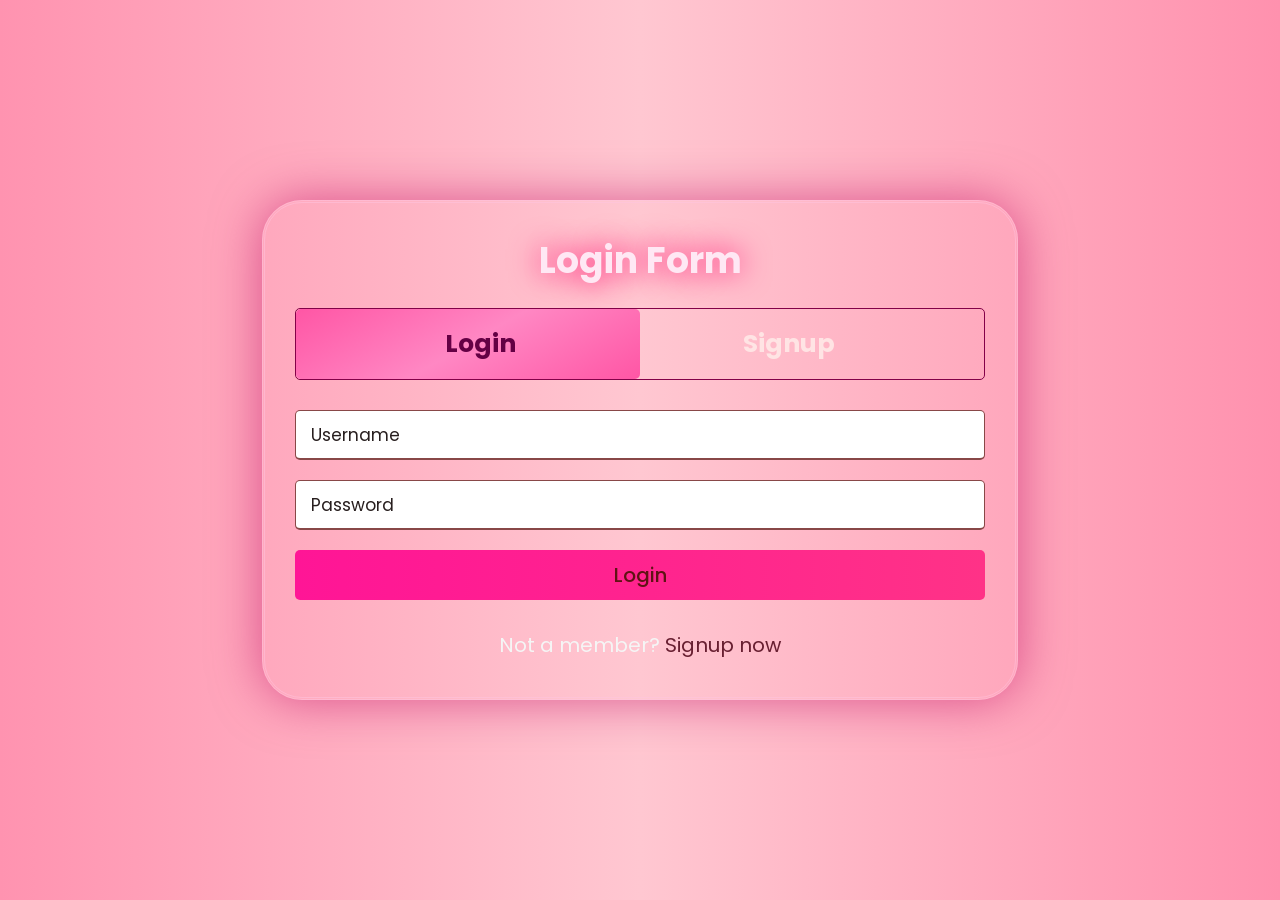
<file: index.html>
<!doctype html>
<html lang="en" dir="ltr">
  <head>
    <meta charset="utf-8" />
    <title>Login and Registration Form</title>
    <link rel="stylesheet" href="page0.css" />
    <meta name="viewport" content="width=device-width, initial-scale=1.0" />
  </head>
  <body>
    <div class="wrapper">
      <div class="title-text">
        <div class="title login">Login Form</div>
        <div class="title signup">Signup Form</div>
      </div>
      <div class="form-container">
        <div class="slide-controls">
          <input type="radio" name="slide" id="login" checked />
          <input type="radio" name="slide" id="signup" />
          <label for="login" class="slide login">Login</label>
          <label for="signup" class="slide signup">Signup</label>
          <div class="slider-tab"></div>
        </div>
        <div class="form-inner">
          <form action="#" class="login">
            <div class="field">
              <input type="text" placeholder="Username" required />
            </div>
            <div class="field">
              <input type="password" placeholder="Password" required />
            </div>
            <div class="field btn">
              <div class="btn-layer"></div>
              <input type="submit" value="Login" />
            </div>
            <div class="signup-link">
              Not a member? <a href="">Signup now</a>
            </div>
          </form>
          <form action="#" class="signup">
            <div class="field">
              <input type="text" placeholder="Username" required />
            </div>
            <div class="field">
              <input type="password" placeholder="Password" required />
            </div>
            <div class="field">
              <input type="password" placeholder="Confirm password" required />
            </div>
            <div class="field btn">
              <div class="btn-layer"></div>
              <input type="submit" value="Signup" />
            </div>
          </form>
        </div>
      </div>
    </div>
    <script src="page0.js"></script>
  </body>
</html>
</file>
<file: page0.css>
@import url("https://fonts.googleapis.com/css?family=Poppins:400,500,600,700&display=swap");
* {
  margin: 0;
  padding: 0;
  box-sizing: border-box;
  font-family: "Poppins", sans-serif;
}

html,
body {
  width: 100%;
  min-height: 100%;
}

body {
  min-height: 100vh;
  min-height: 100svh;
  display: grid;
  place-items: center;
  padding: 16px;
  background: linear-gradient( 90deg,#ff93b0,#ffc7d1, #ff91ae);
}

.title {
  color: #ffe8f4;
  text-shadow: 0px 0px 30px rgb(255, 0, 106);
}

::selection {
  background: #ee9fd6;
  color: #680939;
}
.wrapper {
  background-image: linear-gradient(rgba(255, 90, 145, 0.329)), url(https://i.pinimg.com/originals/d5/92/83/d5928332b517070db3ebcb92149cf40b.png);
  background-repeat: no-repeat;
  background-size: cover;
  border: double,   #ffc3e17c;
  overflow: hidden;
  max-width: 100dvh;
  height: 500px;
  padding: 30px;
  border-radius: 40px;
  box-shadow: 0px 0px 50px #bd005e8e;
}
.wrapper .title-text {
  display: flex;
  width: 200%;
}
.wrapper .title {
  width: 50%;
  flex-shrink: 0;
  font-size: 36px;
  font-weight: 700;
  text-align: center;
  transition: all 0.6s cubic-bezier(0.68, -0.55, 0.265, 1.55);
}
.wrapper .slide-controls {
  margin: 0;
  position: relative;
  display: flex;
  place-content: center;
  text-align: center;
  gap: 30%;
  height: 50%;
  width: 100%;
  overflow: hidden;
  margin: 20px 0 10px 0;
  border: 1px solid rgb(131, 1, 72);
  border-radius: 5px;
}
.slide-controls .slide {
  padding: 10px;
  max-width: 100%;
  height: 100%;
  color: #640044;
  text-shadow: 2px, 2px, 10px #da2f7f;
  font-size: 25px;
  font-weight: 700;
  text-align: center;
  line-height: 50px;
  cursor: pointer;
  z-index: 1;
  transition: all 0.6s ease;
}
.slide-controls label.signup {
  color: #ff9dd6;
}
.slide-controls .slider-tab {
  position: absolute;
  height: 100%;
  width: 50%;
  left: 0;
  z-index: 0;
  border-radius: 5px;
  background: -webkit-linear-gradient(120deg, #ff56a5, #ff87c3, #ff56a5);
  transition: all 0.6s cubic-bezier(0.68, -0.55, 0.265, 1.55);
}
input[type="radio"] {
  display: none;
}
#signup:checked ~ .slider-tab {
  left: 50%;
}
#signup:checked ~ label.signup {
  color: #5d0a35;
  cursor: default;
}
#signup:checked ~ label.login {
  color: #fce3e3;
}
#login:checked ~ label.signup {
  color: #ffe4e4;
}
#login:checked ~ label.login {
  cursor: default;
  -webkit-user-select: none;
  user-select: none;
}
.signup-link {
  color: whitesmoke;
}
.wrapper .form-container {
  width: 100%;
  overflow: hidden;
}
.form-container .form-inner {
  display: flex;
  width: 200%;
}
.form-container .form-inner form {
  width: 50%;
  transition: all 0.6s cubic-bezier(0.68, -0.55, 0.265, 1.55);
}
.form-inner form .field {
  height: 50px;
  width: 100%;
  margin-top: 20px;
}
.form-inner form .field input {
  color: #b40355;
  height: 100%;
  width: 100%;
  outline: none;
  padding-left: 15px;
  border-radius: 5px;
  border: 1px solid rgba(117, 42, 42, 0.863);
  border-bottom-width: 2px;
  font-size: 17px;
  transition: all 0.3s ease;
}
.form-inner form .field input:focus {
  border-color: #5e1336;
  box-shadow: inset 0 0 3px #fb6aae;
}
.form-inner form .field input::placeholder {
  color: #271e1e;
  transition: all 0.3s ease;
}
form .field input:focus::placeholder {
  color: #3b1616;
}
.form-inner form .pass-link {
  margin-top: 5px;
}
.form-inner form .signup-link {
  text-align: center;
  margin-top: 30px;
  font-size: 20px;
}
.form-inner form .pass-link a,
.form-inner form .signup-link a {
  color: #681f31;
  text-decoration: none;
}
.form-inner form .pass-link a:hover,
.form-inner form .signup-link a:hover {
  text-decoration: underline;
}
form .btn {
  font-weight: bolder;
  height: 50px;
  width: 100%;
  border-radius: 5px;
  position: relative;
  overflow: hidden;
}
form .btn .btn-layer {
  height: 100%;
  width: 300%;
  position: absolute;
  left: -100%;
  background: -webkit-linear-gradient(
    right,
    #e93c92,
    #ff3287,
    #ff1596,
    #ff7fbf);
  border-radius: 15px;
  transition: all 0.4s ease;
}
form .btn:hover .btn-layer {
  left: 0;
}
form .btn input[type="submit"] {
  height: 100%;
  width: 100%;
  z-index: 1;
  position: relative;
  background: none;
  border: none;
  color: #5f1313;
  padding-left: 0;
  border-radius: 5px;
  font-size: 20px;
  font-weight: 500;
  cursor: pointer;
}
</file>
